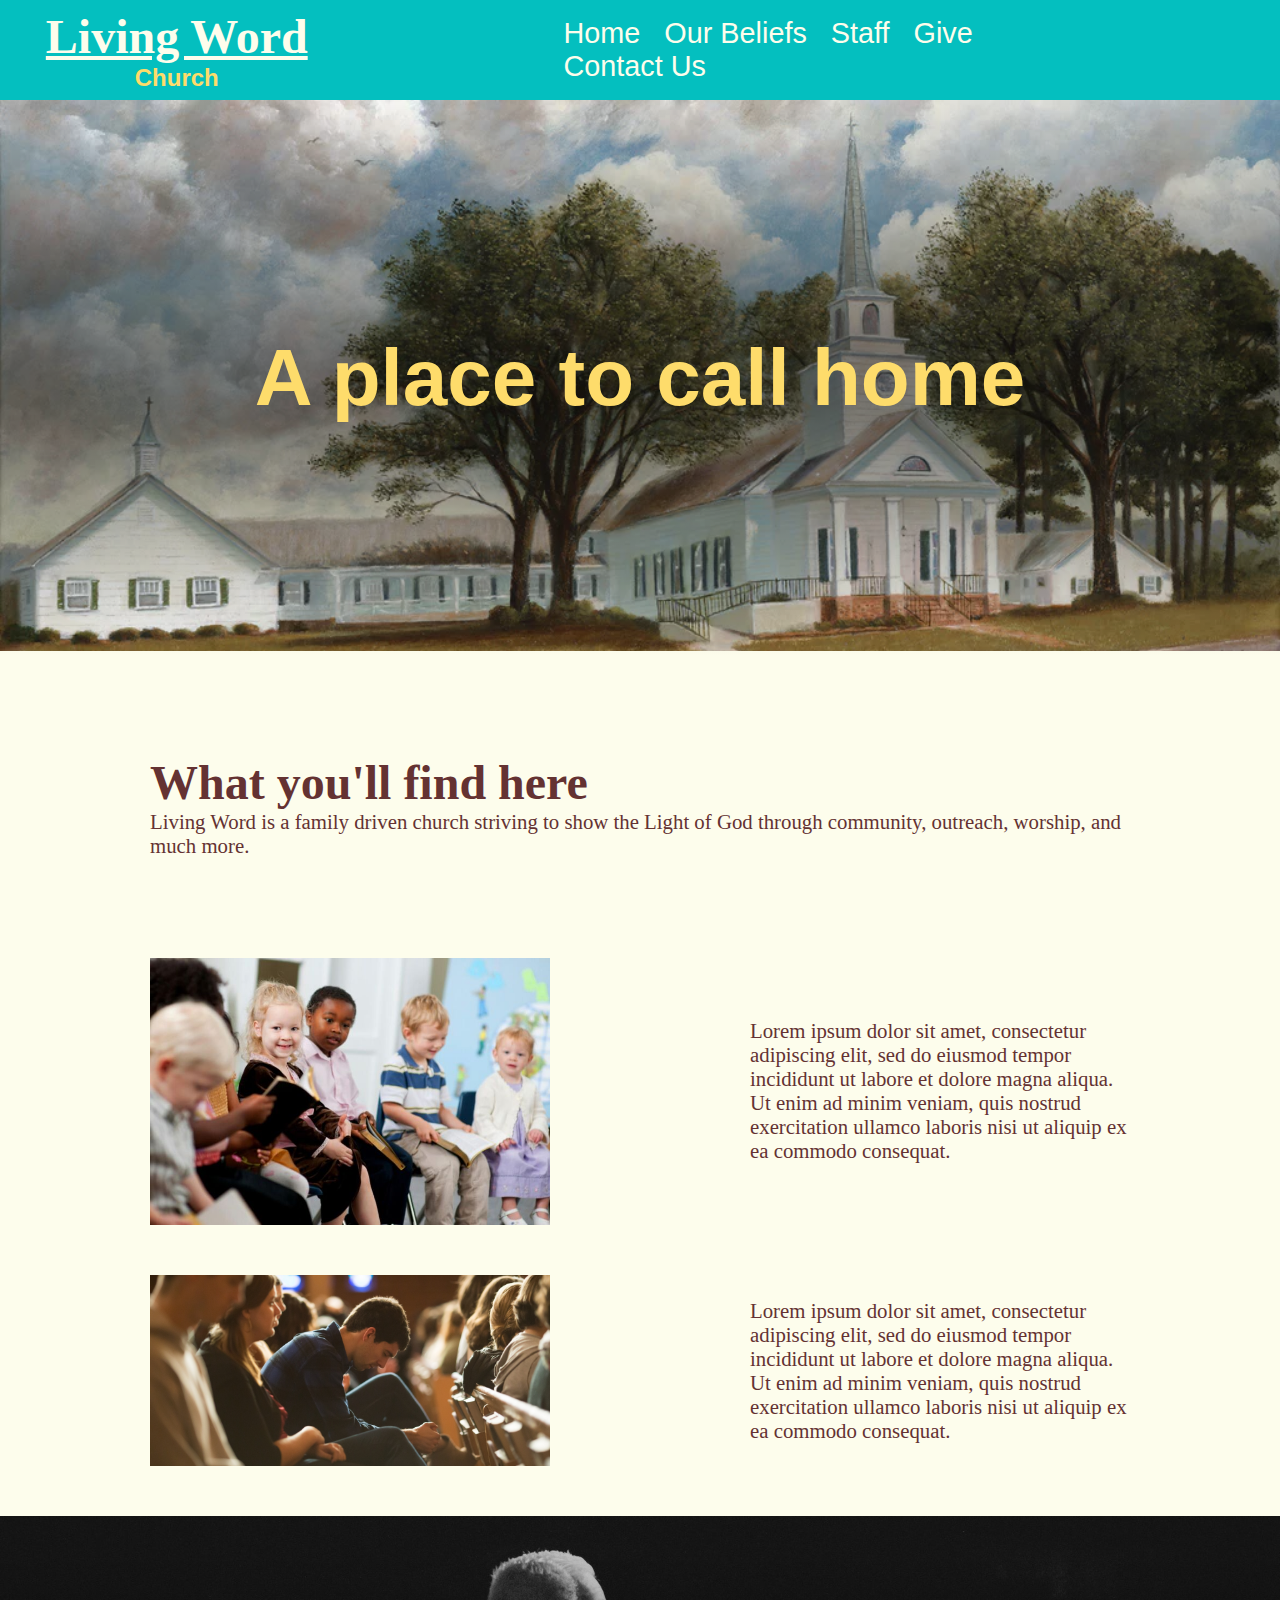
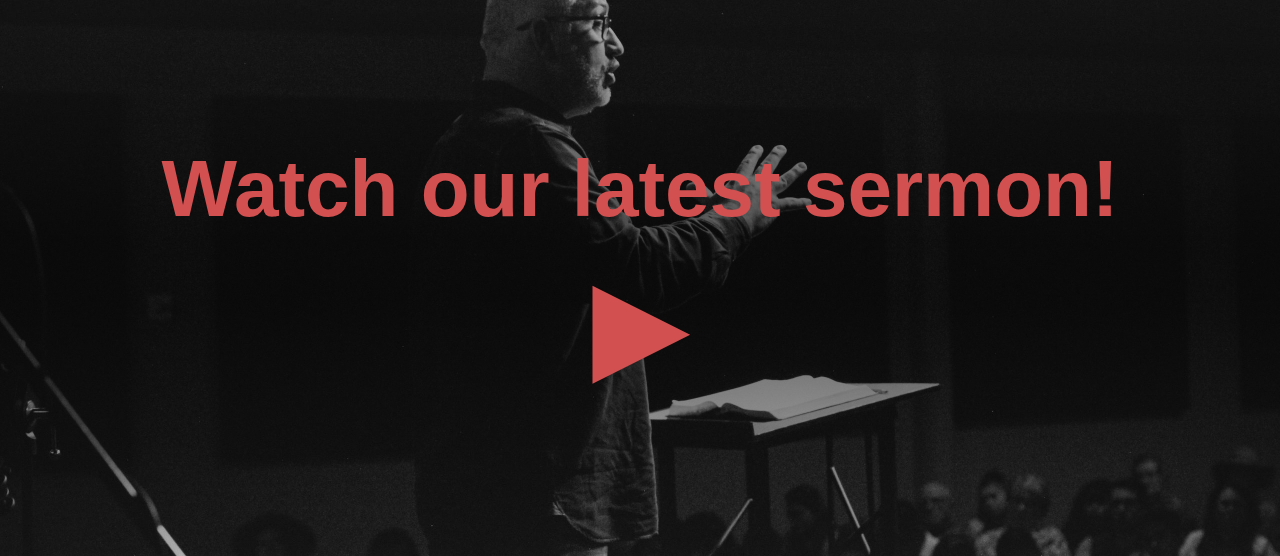
<file: html/index.html>
<!DOCTYPE html>
<html lang="en">
	<head>
		<meta charset="UTF-8">
		<title></title>
		<link rel="stylesheet" href="../css/mainstyles.css">
		<link rel="stylesheet" href="../css/homestyles.css">
		<link rel="stylesheet" href="../css/nav.css">
	</head>
	<body>
		<nav class="nav flex-center">
			<div class="nav-content flex-center">
				<div class="name flex-center">
					<a href="index.html">
					<h1>Living Word</h1>
					<p>Church</p>
					</a>
				</div>
				<div class="ul-wrapper">
					<ul>
						<li><a href="index.html">Home</a></li>
						<li><a href="ourbeliefs.html">Our Beliefs</a></li>
						<li><a href="staff.html">Staff</a></li>
						<li><a href="give.html">Give</a></li>
						<li><a href="contactus.html">Contact Us</a></li>
					</ul>
				</div>
			</div>
		</nav>
		<section>
			<div class="hero-img-wrapper">
				<img src="../images/ChurchPainting2Cropped.png" class="hero-img" alt="church">
				<div class="hero-text flex-center">
					<h1>A place to call home</h1>
				</div>
			</div>
		</section>
		<section>
			<div class="highlights-wrapper">
				<div class="highlights-h1-wrapper">
					<h1>What you'll find here</h1>
					<p>Living Word is a family driven church striving to show the Light of God through community, outreach, worship, and much more.</p>
				</div>
				<div class="highlight flex-center">
					<img src="../images/childrensgroup.jpg" class="images kids-group" alt="children's group">
					<p>Lorem ipsum dolor sit amet, consectetur adipiscing elit, sed do eiusmod tempor incididunt ut labore et dolore magna aliqua. Ut enim ad minim veniam, quis nostrud exercitation ullamco laboris nisi ut aliquip ex ea commodo consequat.</p>
				</div>
				<div class="highlight flex-center">
					<img src="../images/prayer.jpg" class="images" alt="images prayer">
					<p>Lorem ipsum dolor sit amet, consectetur adipiscing elit, sed do eiusmod tempor incididunt ut labore et dolore magna aliqua. Ut enim ad minim veniam, quis nostrud exercitation ullamco laboris nisi ut aliquip ex ea commodo consequat.</p>
				</div>
				<div>
				</div>
			</div>
		</section>
		<section>
			<div class="live-wrapper">
				<img src="../images/preaching4Cropped.jpg">
				<div class="live-text flex-center">
					<a href="https://www.youtube.com/@KevinPowell" target="_blank">
					<h1>Watch our latest sermon!</h1>
					<h1>&#9654</h1>
					</a>
				</div>
			</div>
		</section>
	</body>
</html>
</file>
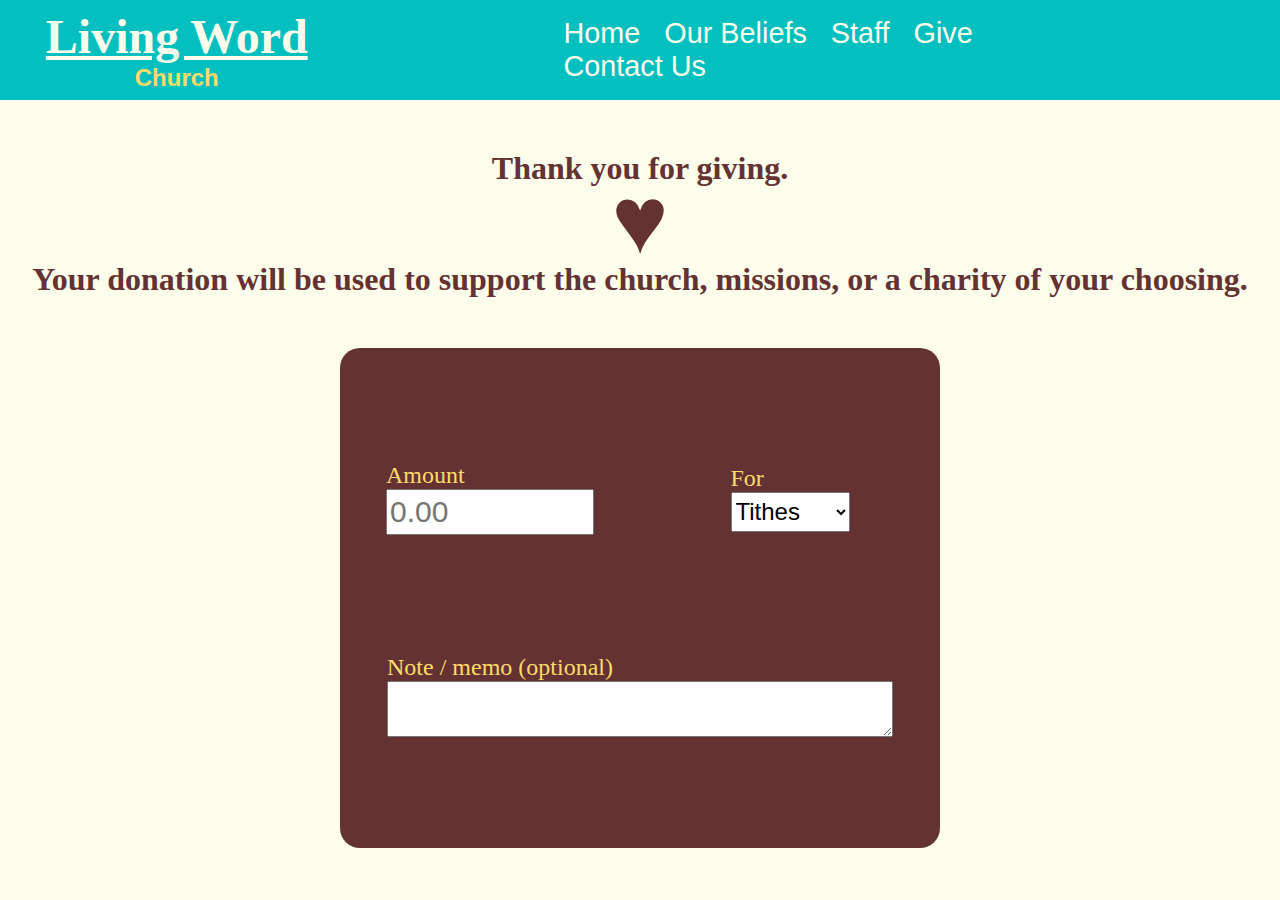
<file: html/give.html>
<!DOCTYPE html>
<html lang="en">
	<head>
		<meta charset="UTF-8">
		<title></title>
		<link rel="stylesheet" href="../css/mainstyles.css">
		<link rel="stylesheet" href="../css/nav.css">
		<link rel="stylesheet" href="../css/give.css">
		<script src="../js/give.js" defer></script>
	</head>
	<body>
		<nav class="nav flex-center">
			<div class="nav-content flex-center">
				<div class="name flex-center">
					<a href="index.html">
					<h1>Living Word</h1>
					<p>Church</p>
					</a>
				</div>
				<div class="ul-wrapper">
					<ul>
						<li><a href="index.html">Home</a></li>
						<li><a href="ourbeliefs.html">Our Beliefs</a></li>
						<li><a href="staff.html">Staff</a></li>
						<li><a href="give.html">Give</a></li>
						<li><a href="contactus.html">Contact Us</a></li>
					</ul>
				</div>
			</div>
		</nav>
		<div class="heading-wrapper">
			<h1>Thank you for giving.<br><span style="font-size: 3em; line-height:.5em; margin-top: 10px; display: inline-block">&hearts;</span><br>Your donation will be used to support the church, missions, or a charity of your choosing.</h1>
		</div>
		<section class="flex-center">
			<div class="give-wrapper">
				<div class="amount-wrapper">
					<label for="amount">Amount</label>
					<input id="amount" placeholder="0.00">
				</div>
				<div class="select-wrapper">
				<label for="select">For</label>
					<select id="select">
						<option value="tithes">Tithes</option>
						<option value="missions">Missions</option>
						<option value="charity2">Charity 1</option>
						<option value="charity1">Charity 2</option>
					</select>
				</div>
				<div class="memo-wrapper">
					<label for="memo">Note / memo (optional)</label>
					<textarea id="memo" class="memo-input"></textarea>
				</div>
			</div>
		</section>
	</body>
</html>
</file>
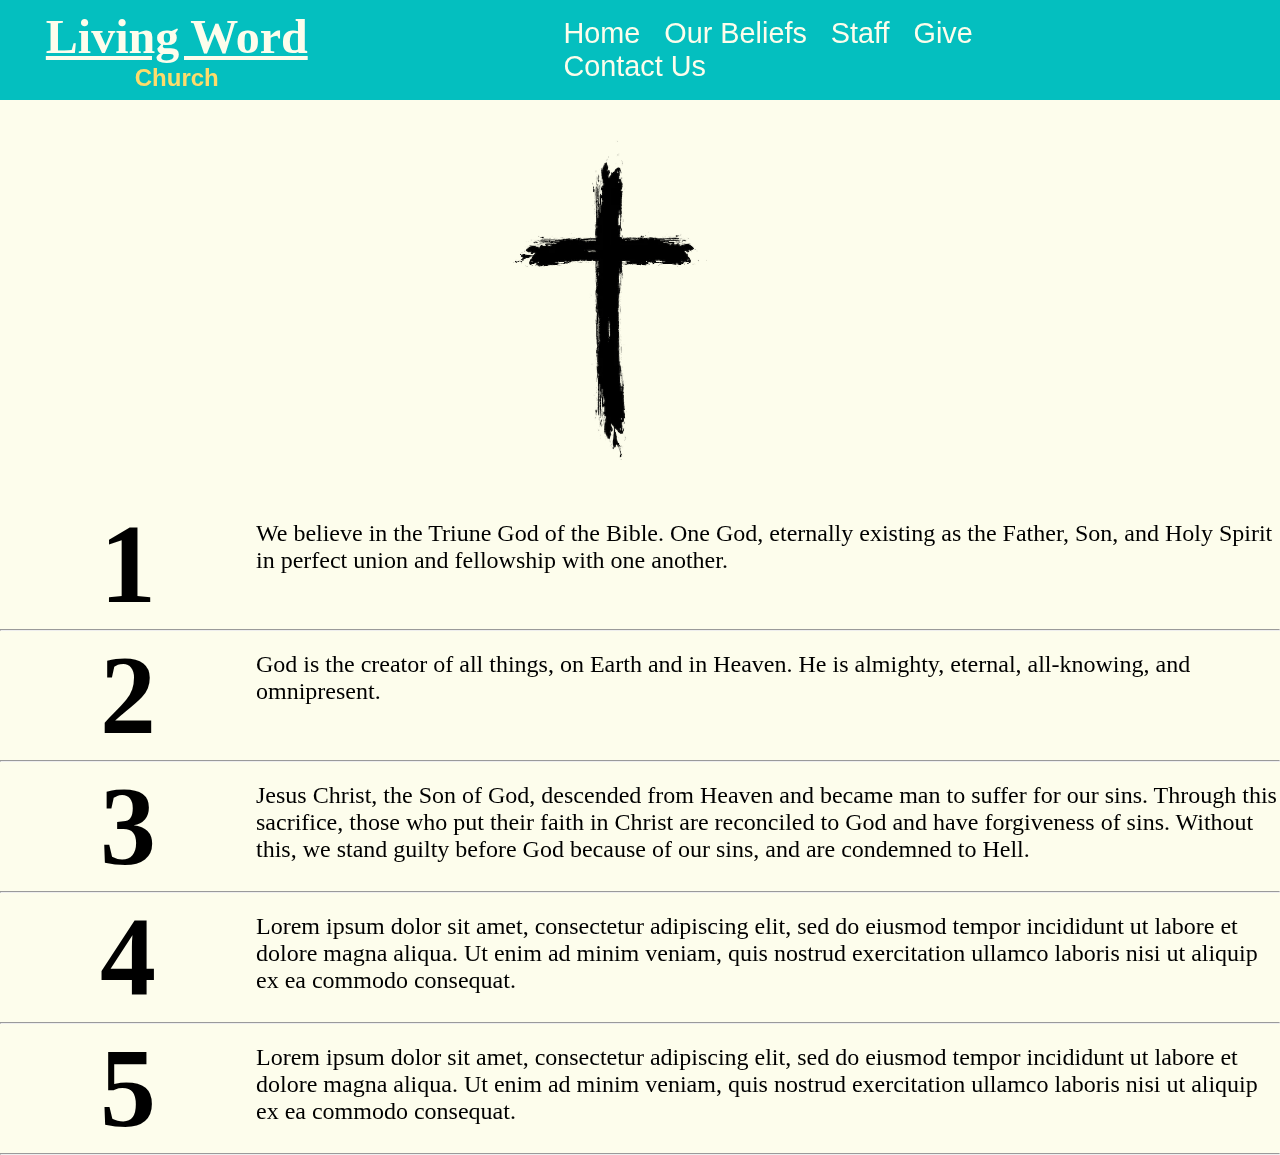
<file: html/OurBeliefs.html>
<!DOCTYPE html>
<html lang="en">
	<head>
		<meta charset="UTF-8">
		<title></title>
		<link rel="stylesheet" href="../css/mainstyles.css">
		<link rel="stylesheet" href="../css/nav.css">
		<link rel="stylesheet" href="../css/ourbeliefs.css">
	</head>
		<body>
			<nav class="nav flex-center">
				<div class="nav-content flex-center">
					<div class="name flex-center">
						<a href="index.html">
						<h1>Living Word</h1>
						<p>Church</p>
						</a>
					</div>
					<div class="ul-wrapper">
						<ul>
							<li><a href="index.html">Home</a></li>
							<li><a href="ourbeliefs.html">Our Beliefs</a></li>
							<li><a href="staff.html">Staff</a></li>
							<li><a href="give.html">Give</a></li>
							<li><a href="contactus.html">Contact Us</a></li>
						</ul>
					</div>
				</div>
			</nav>
			<header>
				<img class="cross-img" src="../images/crossedit.png">
			</header>
			<section>
				<div>
					<div class="text-wrapper">
						<h1 class="number">1</h1>
						<p class="p-belief">We believe in the Triune God of the Bible. One God, eternally existing as the Father, Son, and Holy Spirit in perfect union and fellowship with one another.</p>
					</div>
					<hr>
				</div>
				<div>
					<div class="text-wrapper">
						<h1 class="number">2</h1>
						<p class="p-belief">God is the creator of all things, on Earth and in Heaven. He is almighty, eternal, all-knowing, and omnipresent.</p>
					</div>
					<hr>
				</div>
				<div>
					<div class="text-wrapper">
						<h1 class="number">3</h1>
						<p class="p-belief">Jesus Christ, the Son of God, descended from Heaven and became man to suffer for our sins. Through this sacrifice, those who put their faith in Christ are reconciled to God and have forgiveness of sins. Without this, we stand guilty before God because of our sins, and are condemned to Hell.</p>
					</div>
					<hr>
				</div>
				<div>
					<div class="text-wrapper">
						<h1 class="number">4</h1>
						<p class="p-belief">Lorem ipsum dolor sit amet, consectetur adipiscing elit, sed do eiusmod tempor incididunt ut labore et dolore magna aliqua. Ut enim ad minim veniam, quis nostrud exercitation ullamco laboris nisi ut aliquip ex ea commodo consequat.</p>
					</div>
					<hr>
				</div>
				<div>
					<div class="text-wrapper">
						<h1 class="number">5</h1>
						<p class="p-belief">Lorem ipsum dolor sit amet, consectetur adipiscing elit, sed do eiusmod tempor incididunt ut labore et dolore magna aliqua. Ut enim ad minim veniam, quis nostrud exercitation ullamco laboris nisi ut aliquip ex ea commodo consequat.</p>
					</div>
					<hr>
				</div>
			</section>
		</body>
</html>
</file>
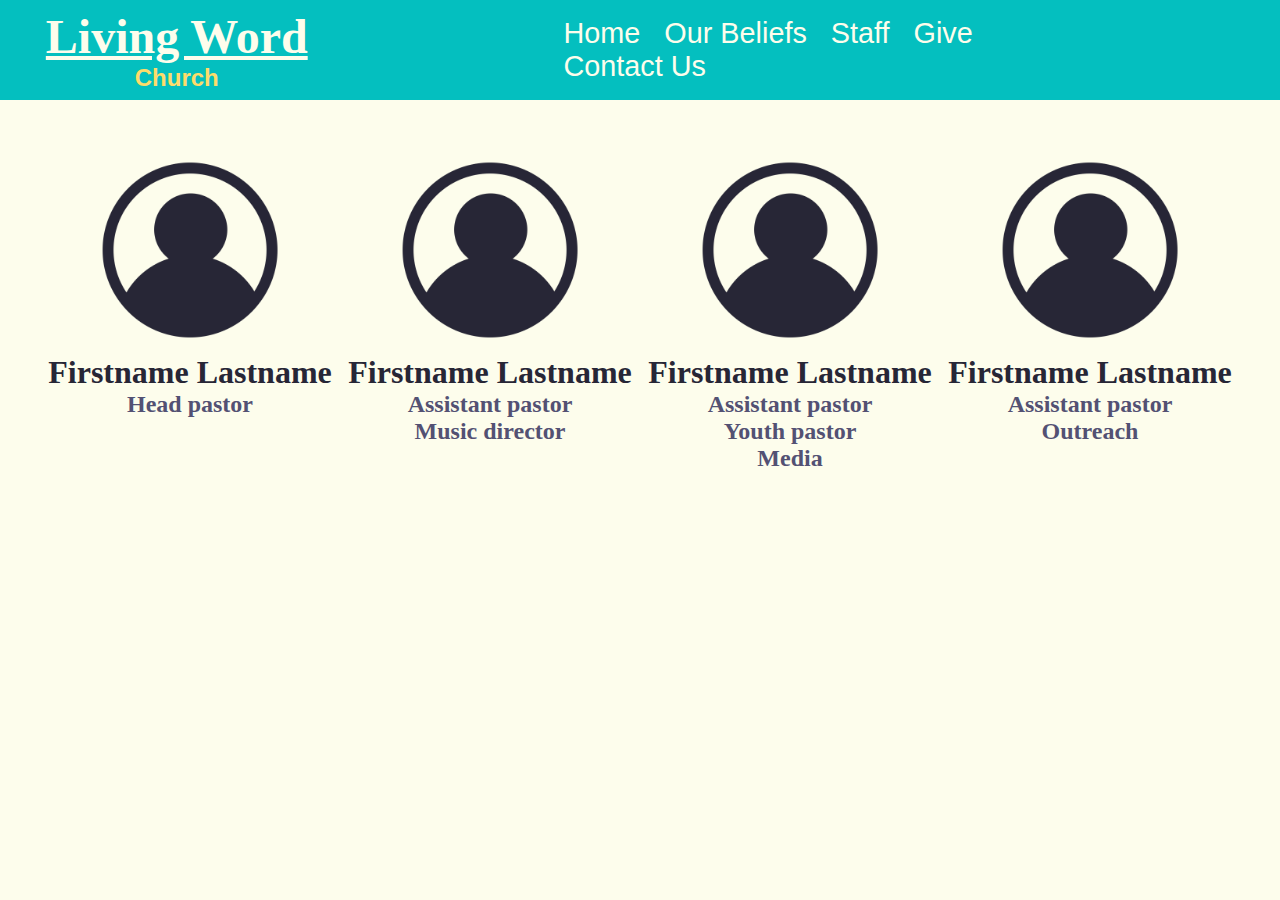
<file: html/staff.html>
<!DOCTYPE html>
<html lang="en">
	<head>
		<meta charset="UTF-8">
		<title></title>
		<link rel="stylesheet" href="../css/mainstyles.css">
		<link rel="stylesheet" href="../css/nav.css">
		<link rel="stylesheet" href="../css/staff.css">
	</head>
	<body>
		<nav class="nav flex-center">
			<div class="nav-content flex-center">
				<div class="name flex-center">
					<a href="index.html">
					<h1>Living Word</h1>
					<p>Church</p>
					</a>
				</div>
				<div class="ul-wrapper">
					<ul>
						<li><a href="index.html">Home</a></li>
						<li><a href="ourbeliefs.html">Our Beliefs</a></li>
						<li><a href="staff.html">Staff</a></li>
						<li><a href="give.html">Give</a></li>
						<li><a href="contactus.html">Contact Us</a></li>
					</ul>
				</div>
			</div>
		</nav>
		<div class="staff-wrapper flex-center">
			<div>
				<img src="../images/silhouette.png">
				<h1>Firstname Lastname</h1>
				<h2>Head pastor</h2>
			</div>
			<div>
				<img src="../images/silhouette.png">
				<h1>Firstname Lastname</h1>
				<h2>Assistant pastor</h2>
				<h2>Music director</h2>
			</div>
			<div>
				<img src="../images/silhouette.png">
				<h1>Firstname Lastname</h1>
				<h2>Assistant pastor</h2>
				<h2>Youth pastor</h2>
				<h2>Media</h2>
			</div>
			<div>
				<img src="../images/silhouette.png">
				<h1>Firstname Lastname</h1>
				<h2>Assistant pastor</h2>
				<h2>Outreach</h2>
			</div>
		</div>
	</body>
</html>
</file>
<file: css/mainstyles.css>
* {
	margin: 0;
}

body {
	background-color: #FDFDEC;
}

a {
	text-decoration: none;
	color: inherit;
}

.flex-center {
	display: flex;
	align-items: center;
	justify-content: center;
}
</file>
<file: css/homestyles.css>
.flex-center {
	display: flex;
	align-items: center;
	justify-content: center;
}

.hero-img-wrapper {
	position: relative;
	overflow: hidden;
}

.hero-img {
	width: 100%;
}

.hero-text {
	width: 100%;
	height: 100%;
	position: absolute;
	transform: translate(50%, -100%);
	right: 50%;
	color: #FEDC6B;
	text-align: center;
	font-size: 2.5em;
	font-family: sans-serif;
	background-image: linear-gradient(transparent, rgba(0, 0, 0, .5) 45% 55%, transparent);
}

.highlights-wrapper {
	padding: 0 150px;
	color: rgb(100, 50, 50);
	margin-top: 100px;
}

.highlights-wrapper p {
	font-size: 1.3em;
}

.highlights-h1-wrapper {
	margin-bottom: 100px;
}

.highlights-h1-wrapper h1 {
	font-size: 3em;
}

.highlight {
	justify-content: flex-start;
	margin-bottom: 50px;
}

.highlight p {
	margin-left: 200px;
}

.images {
	width: 400px;
}

.live-wrapper {
	position: relative;
	overflow: hidden;
}

.live-wrapper img {
	display: block;
	width: 100%;
	margin: auto;
}

.live-text {
	width: 100%;
	height: 100%;
	flex-direction: column;
	position: absolute;
	transform: translate(50%, -95%);
	right: 50%;
	color: #FEDC6B;
	color: #FDFDEC;
	color: rgb(210, 80, 80);
	text-align: center;
	font-size: 2.5em;
	font-family: sans-serif;
	background-image: linear-gradient(transparent, rgba(0, 0, 0, .5) 45% 55%, transparent);
}

.live-text h1:last-child {
	font-size: 3em;
	margin-top: 20px;
}
</file>
<file: css/nav.css>
.nav {
	height: 100px;
	background-color: #04BFBF;
}

.nav h1 {
	font-size: 3em;
	color: #FDFDEC;
	text-decoration: underline;
}

.nav a {
	text-decoration: none;
	color: #FDFDEC;
}

.nav-content {
	width: 100%;
	justify-content: space-between;
}

.name {
	width: 400px;
	height: 100%;
	display: inline-flex;
	flex-flow: column wrap;
}

.name p {
	font-size: 1.5em;
	font-weight: bold;
	color: #FEDC6B;
	font-family: sans-serif;
	text-align: center;
}

.ul-wrapper {
	margin: 0 200px;
}

.ul-wrapper ul {
	list-style-type: none;
	padding: 0;
}

.ul-wrapper ul li {
	display: inline;
	padding: 0 10px;
	font-family: sans-serif;
	font-size: 1.8em;
}
</file>
<file: css/give.css>
body {
	color: rgb(100, 50, 50);
}

label {
	display: block;
}

input {
	height: 40px;
	font-size: 1.25em;
	width: 200px;
}

select {
	font-size: 1em;
	height: 40px;
}

.heading-wrapper {
	text-align: center;
	color: rgb(100, 50, 50);
	margin: 50px 0;
}

.give-wrapper {
	display: grid;
	color: #FDFDEC;
	color: #FEDC6B;
	padding: 50px 0;
	font-size: 1.5em;
	background-color: rgb(100, 50, 50);
	border-radius: 20px;
	grid-template-columns: 300px 300px;
	grid-template-rows: 200px 200px;
	justify-items: center;
	align-items: center;
}

.amount-wrapper {
	display: inline-block;
}

.select-wrapper {
	display: inline-block;
}

.memo-wrapper {
	grid-column-start: 1;
	grid-column-end: 3;
}

.memo-input {
	width: 500px;
	height: 50px;
	font-size: 1em;
}
</file>
<file: css/ourbeliefs.css>
.cross-img {
	display: block;
	margin: auto;
	transform: translateX(-30px);
	width: 400px;
	mix-blend-mode: multiply;
}

.text-wrapper {
	display: flex;
}

.number {
	margin: 0 100px;
	font-size: 7em;
}

.p-belief {
	font-size: 1.5em;
	margin-top: 20px;
}
</file>
<file: css/staff.css>
img {
	width: 200px;
	margin: 0 50px;
}

.staff-wrapper {
	align-items: flex-start;
	margin-top: 50px;
	text-align: center;
}

.staff-wrapper h1 {
	color: #272636;
}

.staff-wrapper h2 {
	color: #535173;
}
</file>
